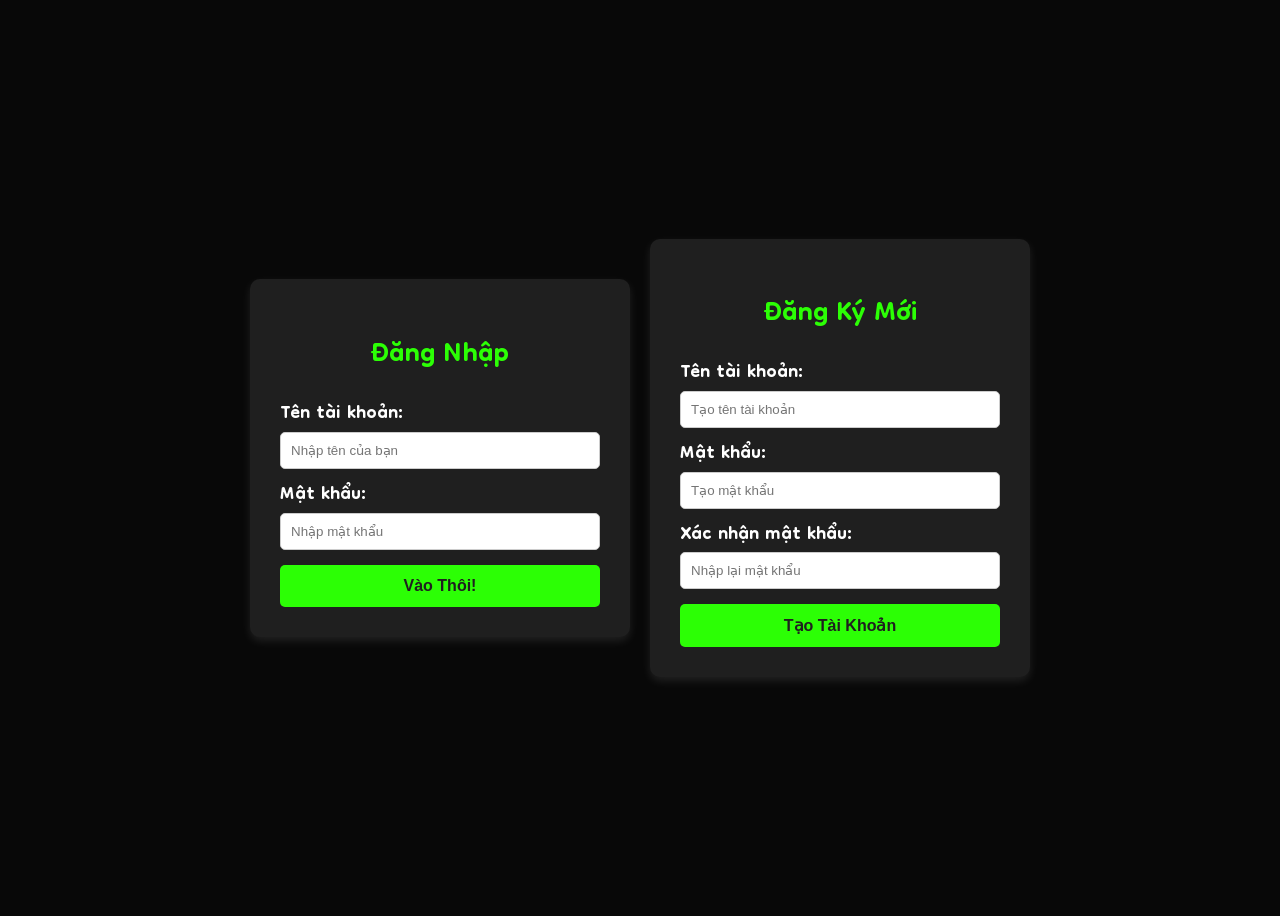
<file: login.html>
<!doctype html>
<html lang="vi">

<head>
	<meta charset="UTF-8" />
	<meta name="viewport" content="width=device-width, initial-scale=1.0" />
	<title>Trang Đăng Nhập & Đăng Ký</title>
	<link rel="stylesheet" href="styles.css" />
</head>

<body>
	<div class="form-box">
		<h2>Đăng Nhập</h2>
		<form action="#" method="POST">
			<div class="input-group">
				<label for="login-user">Tên tài khoản:</label>
				<input type="text" id="login-user" name="username" placeholder="Nhập tên của bạn" required />
			</div>

			<div class="input-group">
				<label for="login-pass">Mật khẩu:</label>
				<input type="password" id="login-pass" name="password" placeholder="Nhập mật khẩu" required />
			</div>

			<button type="submit">Vào Thôi!</button>
		</form>
	</div>

	<div class="form-box">
		<h2>Đăng Ký Mới</h2>
		<form action="#" method="POST">
			<div class="input-group">
				<label for="reg-user">Tên tài khoản:</label>
				<input type="text" id="reg-user" name="username" placeholder="Tạo tên tài khoản" required />
			</div>

			<div class="input-group">
				<label for="reg-pass">Mật khẩu:</label>
				<input type="password" id="reg-pass" name="password" placeholder="Tạo mật khẩu" required />
			</div>

			<div class="input-group">
				<label for="reg-pass-confirm">Xác nhận mật khẩu:</label>
				<input type="password" id="reg-pass-confirm" name="password_confirm" placeholder="Nhập lại mật khẩu" required />
			</div>

			<button type="submit">Tạo Tài Khoản</button>
		</form>
	</div>
</body>

</html>
</file>
<file: styles.css>
@import url("https://fonts.googleapis.com/css2?family=Anaheim:wght@400..800&display=swap");
@import url("https://fonts.googleapis.com/css2?family=Dongle&display=swap");

body {
	display: flex;
	flex-direction: column;
	justify-content: center;
	align-items: center;
	background-color: #080808;
	color: #f8f8f8;
	font-family: "Dongle";
	font-size: 28px;
	line-height: 0.85em;
}

body:has(.form-box) {
	flex-direction: row;
	gap: 20px;
	height: 100vh;
}

.introduction {
	color: white;
	width: 80vw;
	height: 360px;
	display: flex;
	flex-direction: column;
	justify-content: center;
	align-items: center;
	margin-top: 24px;

	&>img {
		width: 100%;
		height: 360px;
		border-radius: 24px;
		object-fit: cover;
		z-index: -1;
		transition: filter 0.25s ease-out;
	}

	&>.text-overlay {
		display: flex;
		background-color: #000000b8;
		flex-direction: column;
		justify-content: center;
		align-items: center;
		text-align: center;
		position: absolute;
		width: 80vw;
		height: 360px;
		border-radius: 24px;
		transition: all 0.25s ease-out;
	}

	&>.text-overlay:hover {
		box-shadow: 0 0 4px 4px #2cff05;
	}

	&>img:has(~ .text-overlay:hover) {
		filter: blur(6px);
		-webkit-filter: blur(6px);
	}

	& p {
		width: 75%;
		font-size: 0.85em;
		text-align: center;
		font-family: "Anaheim";
	}
}

.content {
	width: 80vw;
	display: flex;
	flex-direction: row;
	gap: 0;

	&>.table-of-content {
		width: 20vw;

		& li {
			color: #2cff05;
			text-decoration: underline #2cff05 solid 1px;
		}

		& a,
		& a:link {
			color: #2cff05;
		}
	}

	&>.info {
		width: 60vw;
	}

	&>.table-of-content {
		margin-top: 1.5em;

		&>ol {
			position: sticky;
			top: 100px;
		}
	}

	& p {
		font-size: 1em;
	}

	&>.info> :not(.image-container) {
		padding-left: 12px;
	}

	&>.info> :is(p, h2),
	&>.info li {
		border-left: 0px solid transparent;
		transition: all 0.1s ease-out;

		&:hover {
			border-left: 1px solid #2cff05;
			transform: translateX(16px);
		}
	}

	& li {
		list-style-position: inside;
	}
}

.image-container {
	width: 100%;
	display: flex;
	flex-direction: column;
	align-items: center;

	&>p {
		transition: transform 0.1s ease-out;
	}

	&>img {
		border-radius: 20px;
		height: 414px;
		transition:
			transform 0.1s ease-out,
			box-shadow 0.2s ease-out;
	}

	&>img:hover {
		transform: scale(1.03);
		box-shadow: 0 0 4px 4px #2cff05;
	}

	&>img:hover~p {
		transform: translateY(8px);
	}

	&>p {
		margin-top: 12px;
	}
}

h1 {
	font-size: 4.5em;
	line-height: 0;
	user-select: none;
	font-family: "Anaheim";
	font-weight: 800;
	text-transform: uppercase;
}

.form-box {
	background: #1f1f1f;
	padding: 30px;
	border-radius: 10px;
	box-shadow: 0 4px 10px rgba(255, 255, 255, 0.1);
	width: 320px;
}

h2 {
	text-align: center;
	color: #2cff05;
}

.input-group {
	margin-bottom: 15px;
}

.input-group label {
	display: block;
	margin-bottom: 5px;
	color: white;
	font-weight: bold;
}

.input-group input {
	width: 100%;
	padding: 10px;
	border: 1px solid #ccc;
	border-radius: 5px;
	box-sizing: border-box;
}

button {
	width: 100%;
	padding: 12px;
	background-color: #2cff05;
	color: #1f1f1f;
	border: none;
	border-radius: 5px;
	cursor: pointer;
	font-size: 16px;
	font-weight: bold;
	transition: background-color 0.1s ease-out;
}

button:hover {
	background-color: lightgreen;
}
</file>
